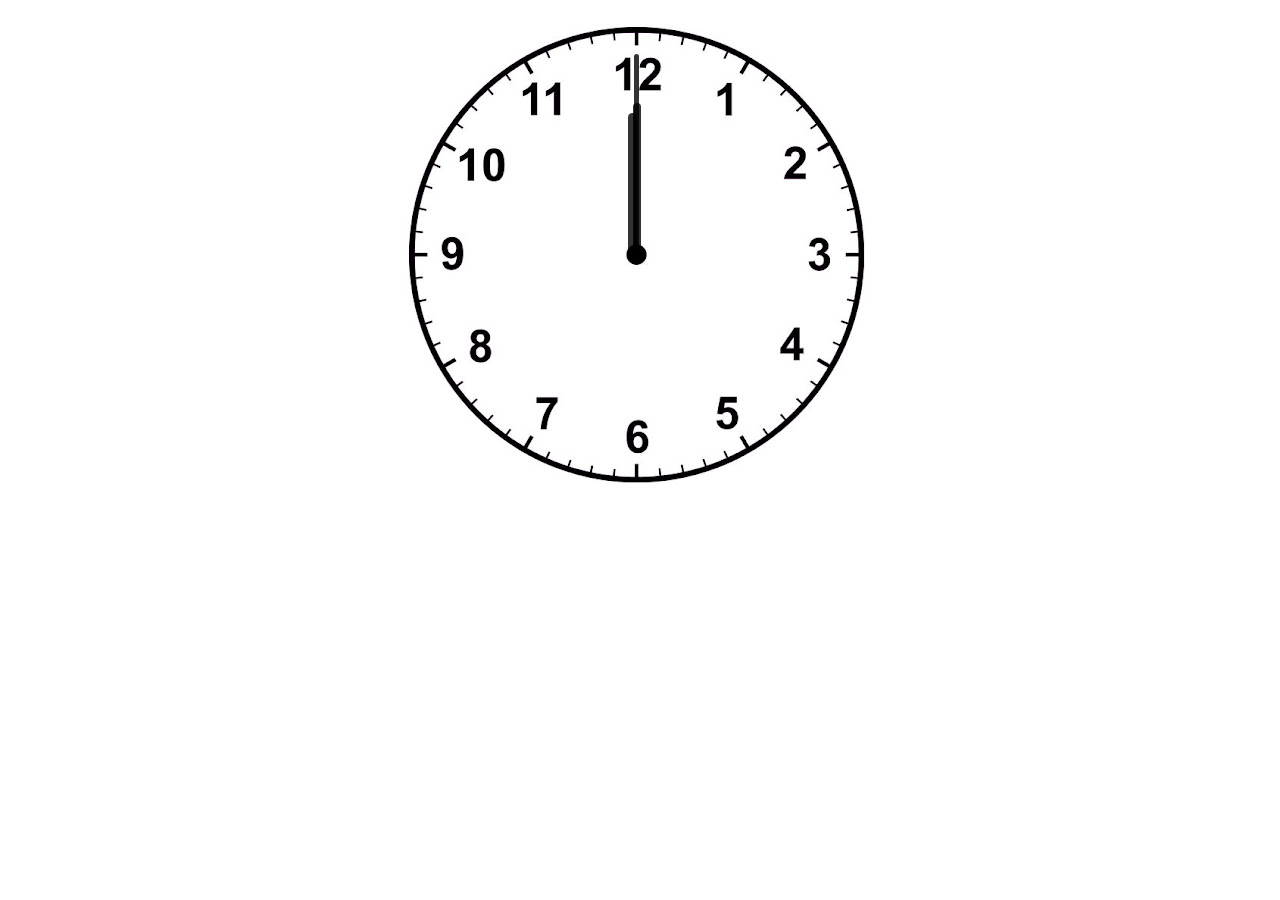
<file: Analog Clock/index.html>
<!DOCTYPE html>
<html lang="en">
<head>
    <meta charset="UTF-8">
    <meta http-equiv="X-UA-Compatible" content="IE=edge">
    <meta name="viewport" content="width=device-width, initial-scale=1.0">
    <title>Clock - Using Pure JS</title>
    <link rel="stylesheet" href="index.css">
    <script src="index.js"></script>
</head>
<body>
    <div id="clockContainer">
        <div id="hour"></div>
        <div id="minute"></div>
        <div id="second"></div>
    </div>
</body>
</html>
</file>
<file: Analog Clock/index.css>
#clockContainer{
    position: relative;
    margin: auto;
    height: 40vw;
    width: 40vw;
    background: url(clock.jpg) no-repeat;
    background-size: 100%;
}

#hour, #minute, #second{
    position: absolute;
    background: black;
    border-radius: 10px;
    transform-origin: bottom;
}

#hour{
    width: 1.8%;
    height: 28%;
    top: 20.5%;
    left: 47.6%;
    opacity: 0.8;
    
}

#minute{
    width: 1.6%;
    height: 30%;
    top: 18.5%;
    left: 48.6%;
    opacity: 0.8;
   
    
}

#second{
    width: 1%;
    height: 40%;
    top: 9%;
    left: 48.9%;
    opacity: 0.8;
  
    
}
</file>
